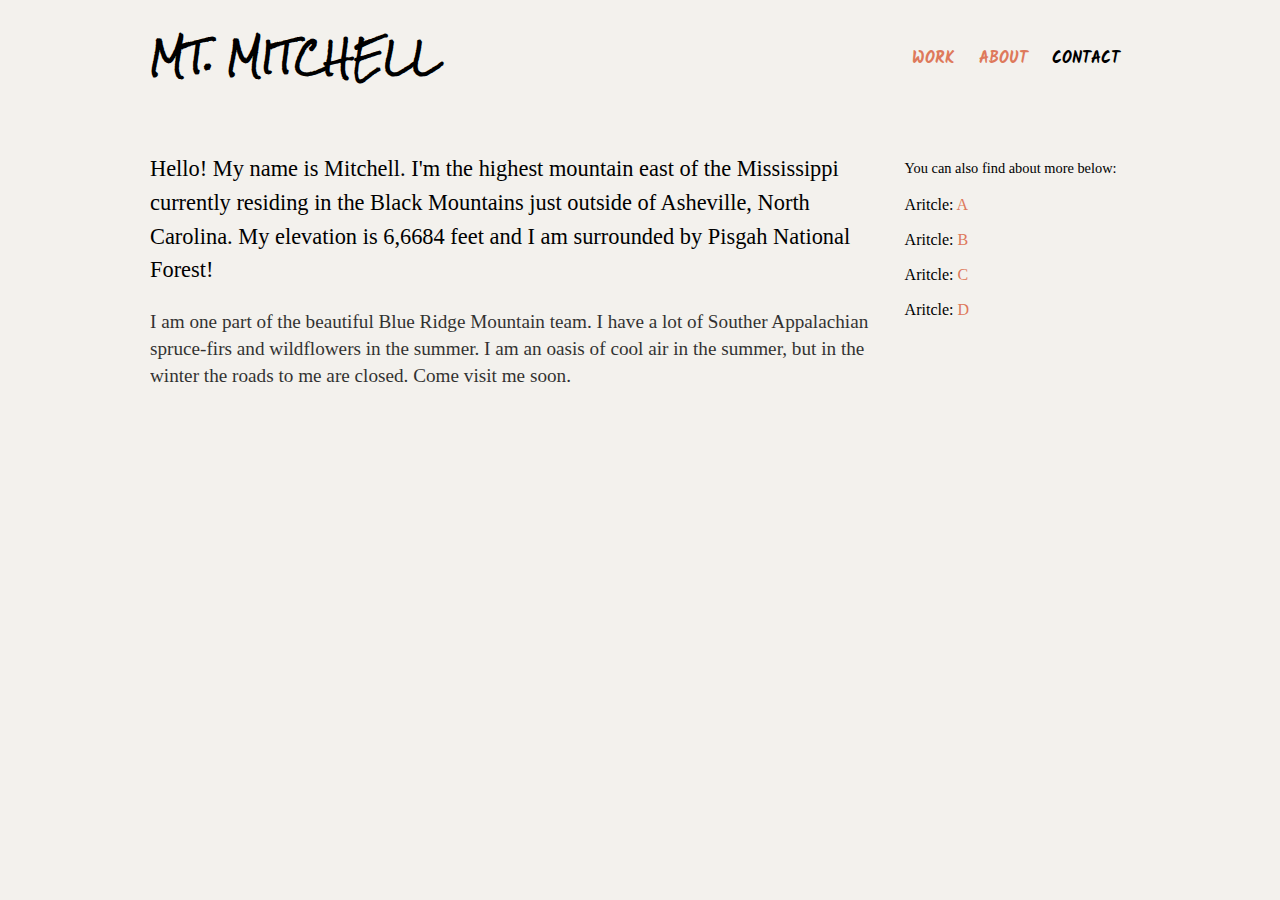
<file: index_option_2.html>
<!DOCTYPE html>
<html>
  <head>
    <meta charset="utf-8">
    <link rel="stylesheet" type="text/css" href="css/styles_option_2.css">
    <link rel="stylesheet" href="font-awesome/css/font-awesome.min.css">
    <title></title>
  </head>
  <body>
    <div class="container">
      <div class="padding">

        <div class="header">
          <div class="nav">
            <h1 class="logo">MT. MITCHELL</h1>
            <ul class="links">
              <li><a href="https://www.google.com/#tbm=nws&q=%22mount+mitchell%22">WORK</a></li>
              <li><a href="https://en.wikipedia.org/wiki/Mount_Mitchell">ABOUT</a></li>
              <li>CONTACT</li>
            </ul>
          </div>
        </div>

        <div class="columns">
          <div id="left_col">
            <p>
              Hello! My name is Mitchell. I'm the highest mountain east of the Mississippi currently residing in the Black Mountains just outside of Asheville, North Carolina. My elevation is 6,6684 feet and I am surrounded by Pisgah National Forest!
            </p>
            <p>
              I am one part of the beautiful Blue Ridge Mountain team. I have a lot of Souther Appalachian spruce-firs and wildflowers in the summer. I am an oasis of cool air in the summer, but in the winter the roads to me are closed. Come visit me soon.
            </p>
          </div>

          <div id="right_col">
            <p>You can also find about more below:</p>
            <p>
              Aritcle: <a href="#">A</a>
            </p>
            <p>
              Aritcle: <a href="#">B</a>
            </p>
            <p>
              Aritcle: <a href="#">C</a>
            </p>
            <p>
              Aritcle: <a href="#">D</a>
            </p>

            <!-- <ul class="prof_pics">
              <li><img class="pics" src="css/images/pic1.jpg"/></li>
              <li><img class="pics" src="css/images/pic2.jpg"/></li>
              <li><img class="pics" src="css/images/pic3.jpg"/></li>
              <li><img class="pics" src="css/images/pic4.jpg"/></li>
              <li><img class="pics" src="css/images/pic5.jpg"/></li>
              <li><img class="pics" src="css/images/pic6.jpg"/></li>
              <li><img class="pics" src="css/images/pic7.jpg"/></li>
              <li><img class="pics" src="css/images/pic8.jpg"/></li>
              <li><img class="pics" src="css/images/pic9.jpg"/></li>
            </ul> -->
          </div>
        </div>


        <div class="footer-whole">
          <div class="footer">
        
          </div>
        </div>
      </div>
    </div>
  </body>
</html>
</file>
<file: css/styles_option_2.css>
body {
  background-color: #f3f1ed;
}

@font-face {
  font-family: 'Rock Salt';
  src: url('./fonts/RockSalt.ttf') format('truetype');
}

@font-face {
  font-family: 'Hand';
  src: url('./fonts/Kalam-Bold.ttf') format('truetype');
}

.container {
  max-width: 1000px;
  position: absolute;
  top: 0;
  bottom: 0;
  left: 0;
  right: 0;

  margin: auto;
}

.padding {
  margin: 10px;
}

a {
  text-decoration: none;
  color: #de795b;
}

/* =============== */

.header {
  height: 120px;
}

.nav {
  height: 100px;
}

.logo {
  font-family: 'Rock Salt', cursive;
  float: left;
  font-size: 2em;
  margin-top: 9px;
}

.links {
  float: right;
  list-style: none;
  padding-top: 20px;
}

.links > li:hover {
  color: #6b757f;
  cursor: pointer;
}

.links > li {
  display: inline;
  margin: 10px;
  font-family: 'Hand', sans-serif;
}

/* =============== */

#left_col {
  float: left;
  width: 75%;
  margin: auto;
}

#left_col > p {
  font-family: serif;
  line-height: 150%;
  font-size: 1.4em;
}

#left_col > p:nth-child(2) {
  font-family: serif;
  line-height: 140%;
  font-size: 1.2em;
  opacity: .8;
}

/* =============== */

#right_col {
  float: right;
  width: 23%;
  margin: auto;
  text-align: left;
  line-height: 120%;
  padding-top: 15px;
}

#right_col > p:first-child {
  font-family: cursive;
  font-size: .9em;
}

/* =============== */

.footer-whole {
  clear:both;
}

.footer {
  height: 100px;
  text-align: center;
}


.icons {
  margin-top: -10px;
}

.fa {
  margin: 5px;
}
</file>
